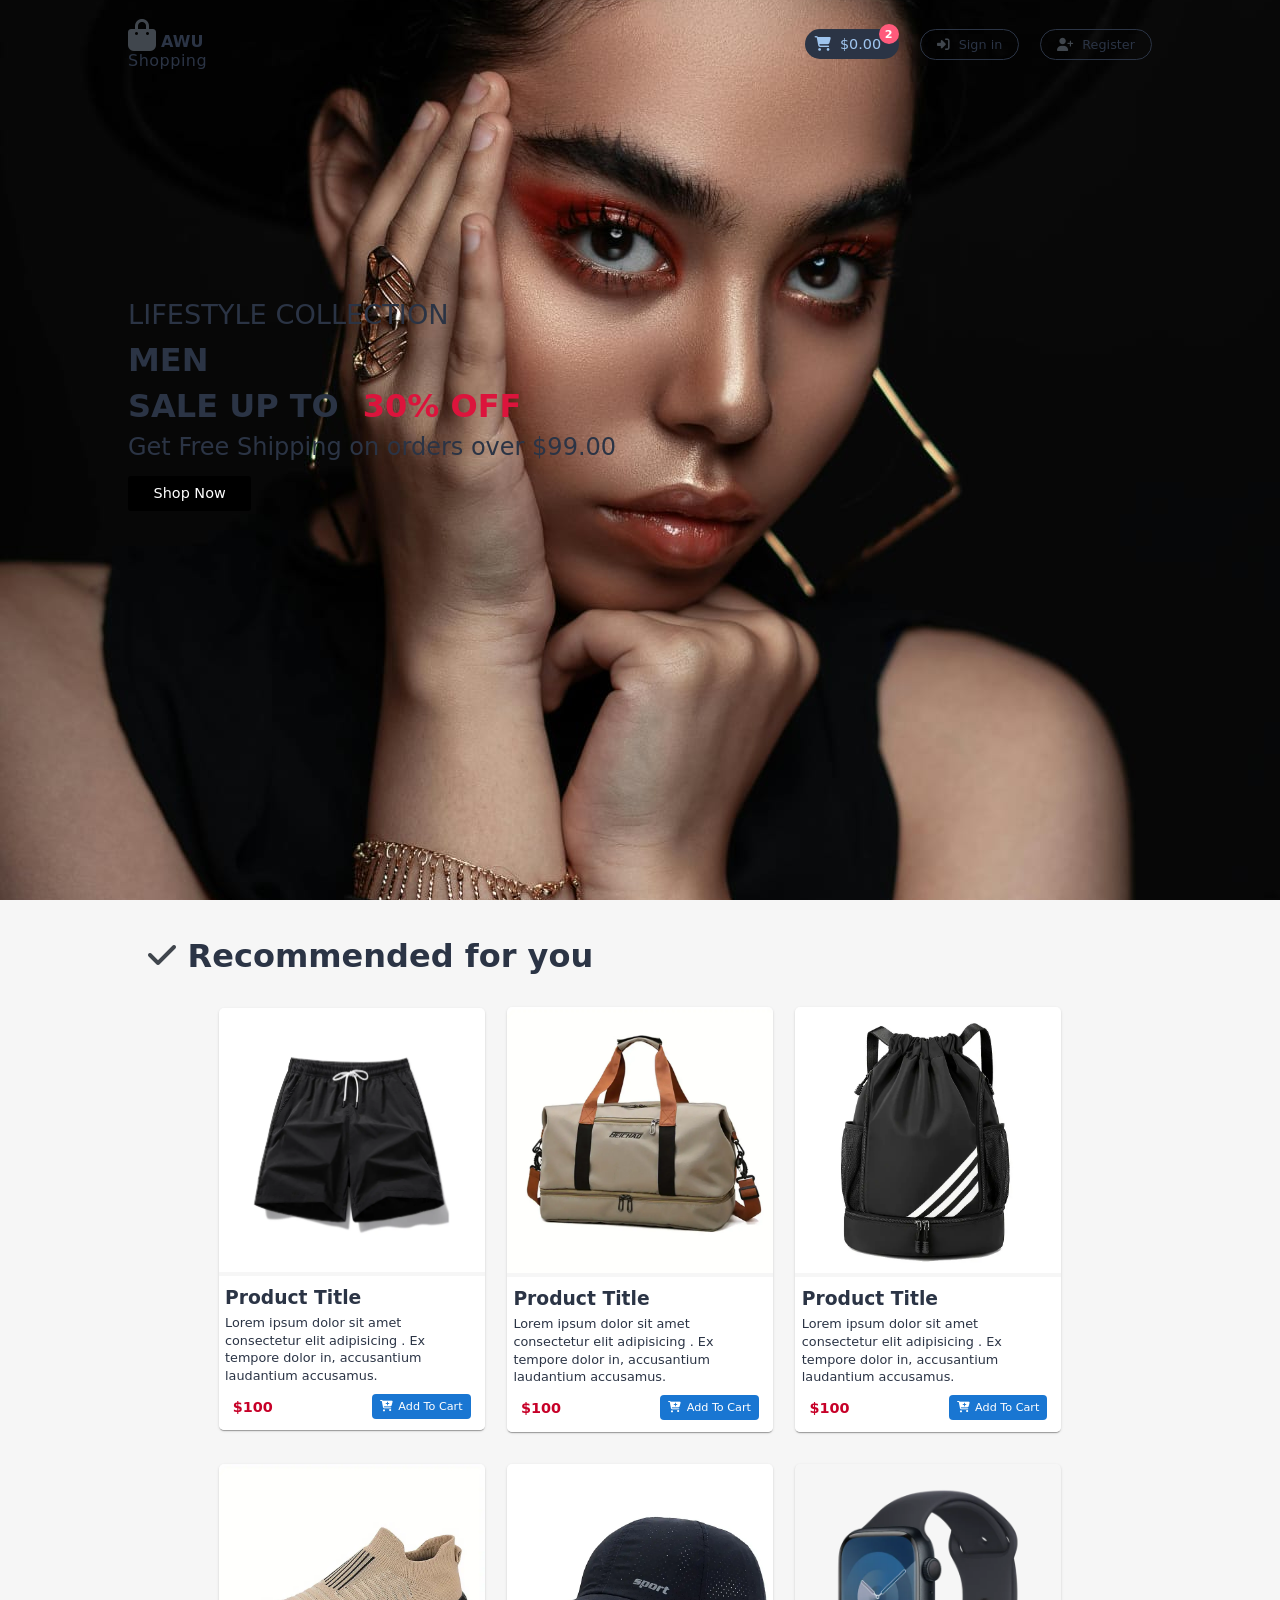
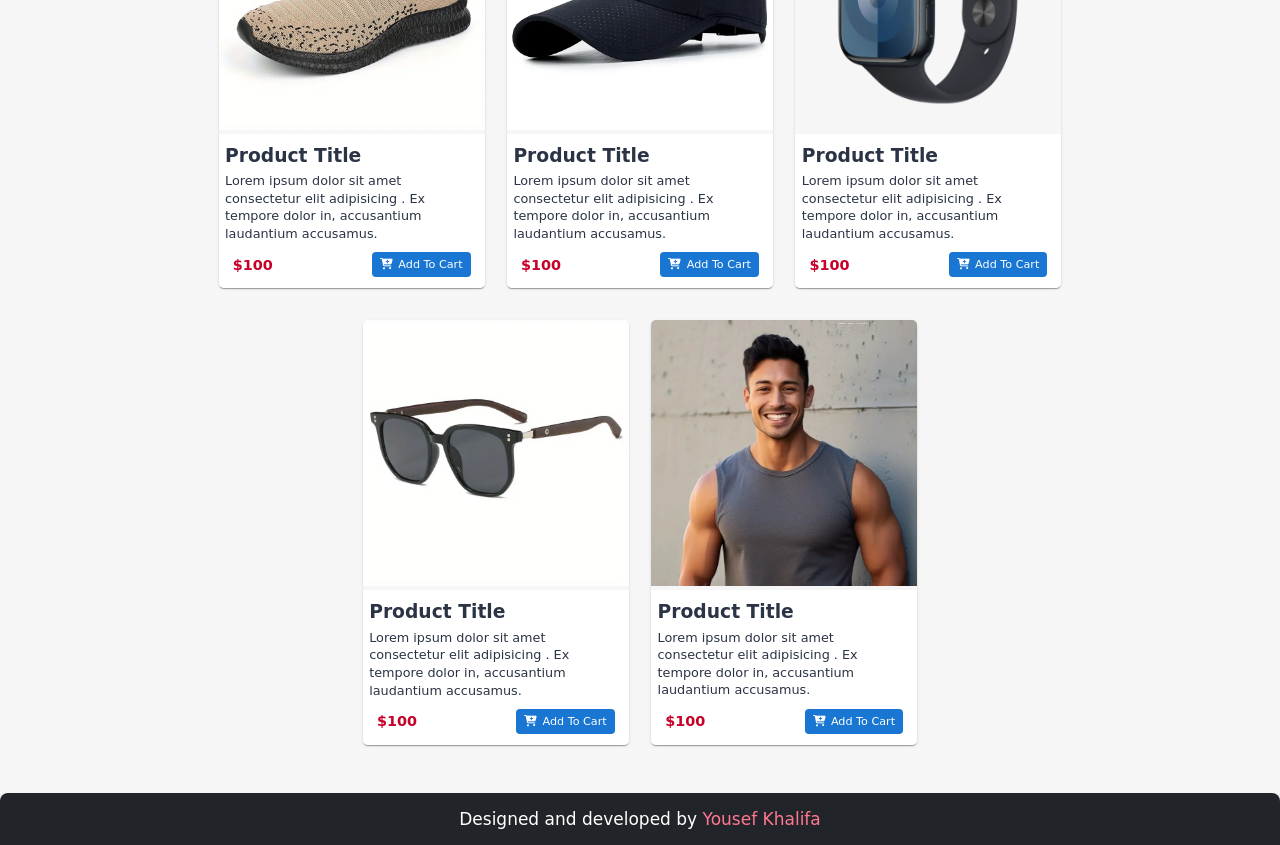
<file: index.html>
<!DOCTYPE html>
<html lang="en">
  <head>
    <meta charset="UTF-8" />
    <meta name="viewport" content="width=device-width, initial-scale=1.0" />
    <title>Home Page</title>
    <link rel="stylesheet" href="./css/global.css" />
    <link rel="stylesheet" href="./css/header.css" />
    <link
      rel="shortcut icon"
      href="./images/bag-shopping-solid.svg"
      type="image/x-icon"
    />
    <link
      rel="stylesheet"
      href="https://cdnjs.cloudflare.com/ajax/libs/font-awesome/6.4.2/css/all.min.css"
      integrity="sha512-z3gLpd7yknf1YoNbCzqRKc4qyor8gaKU1qmn+CShxbuBusANI9QpRohGBreCFkKxLhei6S9CQXFEbbKuqLg0DA=="
      crossorigin="anonymous"
      referrerpolicy="no-referrer"
    />
    <link rel="stylesheet" href="./css/pages/index.css" />
    <link rel="stylesheet" href="./css/footer.css" />
  </head>
  <body>
    <div class="top-img">
      <header id="headerElement" class="flex">
        <div class="logo">
          <i class="fa-solid fa-bag-shopping"></i>
          <span style="font-weight: bold">AWU</span>
          <p style="letter-spacing: 0.5px">Shopping</p>
        </div>

        <div class="links">
          <a style="position: relative" class="cart" href="./pages/cart.html">
            <i class="fa-solid fa-cart-shopping"></i>
            $0.00
            <span class="products-number">2</span>
          </a>
          <a class="sign-in" href="./pages/signin.html">
            <i class="fa-solid fa-right-to-bracket"></i>
            Sign in</a
          >
          <a class="register" href="./pages/register.html">
            <i class="fa-solid fa-user-plus"></i>
            Register</a
          >
        </div>
      </header>

      <section class="content">
        <p class="lifestyle">Lifestyle collection</p>
        <p class="men">MEN</p>
        <p class="sale">SALE UP TO <span>30% OFF</span></p>
        <p class="free-shipping">Get Free Shipping on orders over $99.00</p>
        <button>Shop Now</button>
      </section>
    </div>

    <main class="">
      <h1 class="recommended">
        <i class="fa-solid fa-check"></i>
        Recommended for you
      </h1>

      <section class="products flex">
        <article class="card">
          <a href="/pages/product-details.html">
            <img width="266" src="./images/1.png" alt="" srcset="" />
          </a>

          <div style="width: 266px" class="content">
            <h1 class="title">Product Title</h1>
            <p class="description">
              Lorem ipsum dolor sit amet consectetur elit adipisicing . Ex
              tempore dolor in, accusantium laudantium accusamus.
            </p>

            <div
              class="flex"
              style="justify-content: space-between; padding-bottom: 0.7rem"
            >
              <div class="price">$100</div>

              <button class="add-to-cart flex">
                <i class="fa-solid fa-cart-plus"></i>
                Add To Cart
              </button>
            </div>
          </div>
        </article>

        <article class="card">
          <a href="/pages/product-details.html">
            <img width="266" src="./images/2.webp" alt="" srcset="" />
          </a>

          <div style="width: 266px" class="content">
            <h1 class="title">Product Title</h1>
            <p class="description">
              Lorem ipsum dolor sit amet consectetur elit adipisicing . Ex
              tempore dolor in, accusantium laudantium accusamus.
            </p>

            <div
              class="flex"
              style="justify-content: space-between; padding-bottom: 0.7rem"
            >
              <div class="price">$100</div>

              <button class="add-to-cart flex">
                <i class="fa-solid fa-cart-plus"></i>
                Add To Cart
              </button>
            </div>
          </div>
        </article>

        <article class="card">
          <a href="/pages/product-details.html">
            <img width="266" src="./images/3.webp" alt="" srcset="" />
          </a>

          <div style="width: 266px" class="content">
            <h1 class="title">Product Title</h1>
            <p class="description">
              Lorem ipsum dolor sit amet consectetur elit adipisicing . Ex
              tempore dolor in, accusantium laudantium accusamus.
            </p>

            <div
              class="flex"
              style="justify-content: space-between; padding-bottom: 0.7rem"
            >
              <div class="price">$100</div>

              <button class="add-to-cart flex">
                <i class="fa-solid fa-cart-plus"></i>
                Add To Cart
              </button>
            </div>
          </div>
        </article>

        <article class="card">
          <a href="/pages/product-details.html">
            <img width="266" src="./images/4.webp" alt="" srcset="" />
          </a>

          <div style="width: 266px" class="content">
            <h1 class="title">Product Title</h1>
            <p class="description">
              Lorem ipsum dolor sit amet consectetur elit adipisicing . Ex
              tempore dolor in, accusantium laudantium accusamus.
            </p>

            <div
              class="flex"
              style="justify-content: space-between; padding-bottom: 0.7rem"
            >
              <div class="price">$100</div>

              <button class="add-to-cart flex">
                <i class="fa-solid fa-cart-plus"></i>
                Add To Cart
              </button>
            </div>
          </div>
        </article>

        <article class="card">
          <a href="/pages/product-details.html">
            <img width="266" src="./images/5.webp" alt="" srcset="" />
          </a>

          <div style="width: 266px" class="content">
            <h1 class="title">Product Title</h1>
            <p class="description">
              Lorem ipsum dolor sit amet consectetur elit adipisicing . Ex
              tempore dolor in, accusantium laudantium accusamus.
            </p>

            <div
              class="flex"
              style="justify-content: space-between; padding-bottom: 0.7rem"
            >
              <div class="price">$100</div>

              <button class="add-to-cart flex">
                <i class="fa-solid fa-cart-plus"></i>
                Add To Cart
              </button>
            </div>
          </div>
        </article>

        <article class="card">
          <a href="/pages/product-details.html">
            <img width="266" src="./images/6.webp" alt="" srcset="" />
          </a>

          <div style="width: 266px" class="content">
            <h1 class="title">Product Title</h1>
            <p class="description">
              Lorem ipsum dolor sit amet consectetur elit adipisicing . Ex
              tempore dolor in, accusantium laudantium accusamus.
            </p>

            <div
              class="flex"
              style="justify-content: space-between; padding-bottom: 0.7rem"
            >
              <div class="price">$100</div>

              <button class="add-to-cart flex">
                <i class="fa-solid fa-cart-plus"></i>
                Add To Cart
              </button>
            </div>
          </div>
        </article>

        <article class="card">
          <a href="/pages/product-details.html">
            <img width="266" src="./images/7.webp" alt="" srcset="" />
          </a>

          <div style="width: 266px" class="content">
            <h1 class="title">Product Title</h1>
            <p class="description">
              Lorem ipsum dolor sit amet consectetur elit adipisicing . Ex
              tempore dolor in, accusantium laudantium accusamus.
            </p>

            <div
              class="flex"
              style="justify-content: space-between; padding-bottom: 0.7rem"
            >
              <div class="price">$100</div>

              <button class="add-to-cart flex">
                <i class="fa-solid fa-cart-plus"></i>
                Add To Cart
              </button>
            </div>
          </div>
        </article>

        <article class="card">
          <a href="/pages/product-details.html">
            <img width="266" src="./images/8.png" alt="" srcset="" />
          </a>

          <div style="width: 266px" class="content">
            <h1 class="title">Product Title</h1>
            <p class="description">
              Lorem ipsum dolor sit amet consectetur elit adipisicing . Ex
              tempore dolor in, accusantium laudantium accusamus.
            </p>

            <div
              class="flex"
              style="justify-content: space-between; padding-bottom: 0.7rem"
            >
              <div class="price">$100</div>

              <button class="add-to-cart flex">
                <i class="fa-solid fa-cart-plus"></i>
                Add To Cart
              </button>
            </div>
          </div>
        </article>
      </section>
    </main>

    <footer>
      Designed and developed by
      <span> Yousef khalifa  </span>
      
    </footer>

<script src="./js/main.js"></script>
  </body>
</html>
</file>
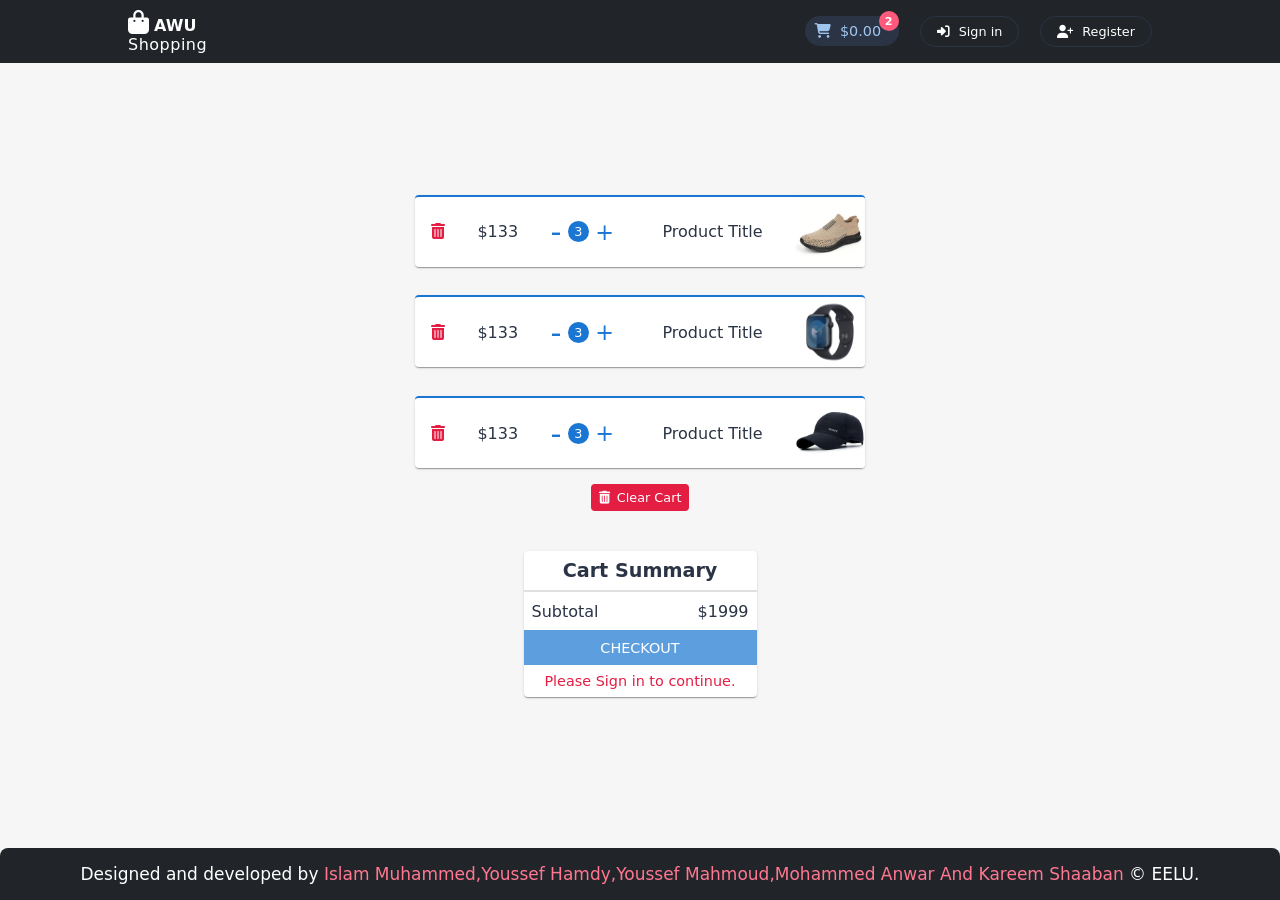
<file: pages/cart.html>
<!DOCTYPE html>
<html lang="en">
  <head>
    <meta charset="UTF-8" />
    <meta name="viewport" content="width=device-width, initial-scale=1.0" />
    <title>Cart</title>
    <link rel="stylesheet" href="../css/global.css" />
    <link rel="stylesheet" href="../css/header.css" />
    <link rel="stylesheet" href="../css/footer.css" />
    <link
      rel="stylesheet"
      href="https://cdnjs.cloudflare.com/ajax/libs/font-awesome/6.4.2/css/all.min.css"
      integrity="sha512-z3gLpd7yknf1YoNbCzqRKc4qyor8gaKU1qmn+CShxbuBusANI9QpRohGBreCFkKxLhei6S9CQXFEbbKuqLg0DA=="
      crossorigin="anonymous"
      referrerpolicy="no-referrer"
    />

    <link
      rel="shortcut icon"
      href="../images/bag-shopping-solid.svg"
      type="image/x-icon"
    />
    <link rel="stylesheet" href="../css/pages/cart.css" />
  </head>
  <body
    style="
      height: 100vh;
      display: grid;
      align-items: center;
      grid-template-rows: auto 1fr auto;
    "
  >
    <header class="flex">
      <a href="/" class="logo">
        <i class="fa-solid fa-bag-shopping"></i>
        <span style="font-weight: bold">AWU</span>
        <p style="letter-spacing: 0.5px">Shopping</p>
      </a>

      <div class="links">
        <a style="position: relative" class="cart" href="">
          <i class="fa-solid fa-cart-shopping"></i>
          $0.00
          <span class="products-number">2</span>
        </a>
        <a class="sign-in" href="./signin.html">
          <i class="fa-solid fa-right-to-bracket"></i>
          Sign in</a
        >
        <a class="register" href="./register.html">
          <i class="fa-solid fa-user-plus"></i>
          Register</a
        >
      </div>
    </header>

    <main style="text-align: center" class="">
      <section class="cart">
        <article class="product flex">
          <button>
            <i class="fa-solid fa-trash-can"> </i>
          </button>

          <p class="price">$133</p>

          <div class="flex" style="margin-right: 1rem">
            <button class="decrease">-</button>
            <div class="quantity flex">3</div>
            <button class="increase">+</button>
          </div>

          <p class="title">Product Title</p>

          <img
            style="border-radius: 0.22rem"
            width="70"
            height="70"
            alt=""
            src="../images/4.webp"
          />
        </article>

        <article class="product flex">
          <button>
            <i class="fa-solid fa-trash-can"> </i>
          </button>

          <p class="price">$133</p>

          <div class="flex" style="margin-right: 1rem">
            <button class="decrease">-</button>
            <div class="quantity flex">3</div>
            <button class="increase">+</button>
          </div>

          <p class="title">Product Title</p>

          <img
            style="border-radius: 0.22rem"
            width="70"
            height="70"
            alt=""
            src="../images/6.webp"
          />
        </article>

        <article class="product flex">
          <button>
            <i class="fa-solid fa-trash-can"> </i>
          </button>

          <p class="price">$133</p>

          <div class="flex" style="margin-right: 1rem">
            <button class="decrease">-</button>
            <div class="quantity flex">3</div>
            <button class="increase">+</button>
          </div>

          <p class="title">Product Title</p>

          <img
            style="border-radius: 0.22rem"
            width="70"
            height="70"
            alt=""
            src="../images/5.webp"
          />
        </article>
      </section>

      <button class="clear">
        <i
          style="color: #fff; margin-right: 0.2rem"
          class="fa-solid fa-trash-can icon"
        >
        </i>
        Clear Cart
      </button>

      <section class="summary">
        <h1>Cart Summary</h1>

        <div class="flex">
          <p class="Subtotal">Subtotal</p>
          <p>$1999</p>
        </div>
        <button disabled class="checkout">CHECKOUT</button>

        <a href="./signin.html"> Please Sign in to continue. </a>
      </section>
    </main>

    <footer class="">
      Designed and developed by
      <span> Islam Muhammed,youssef hamdy,youssef mahmoud,mohammed anwar and kareem shaaban </span>
      © EELU.
    </footer>
  </body>
</html>
</file>
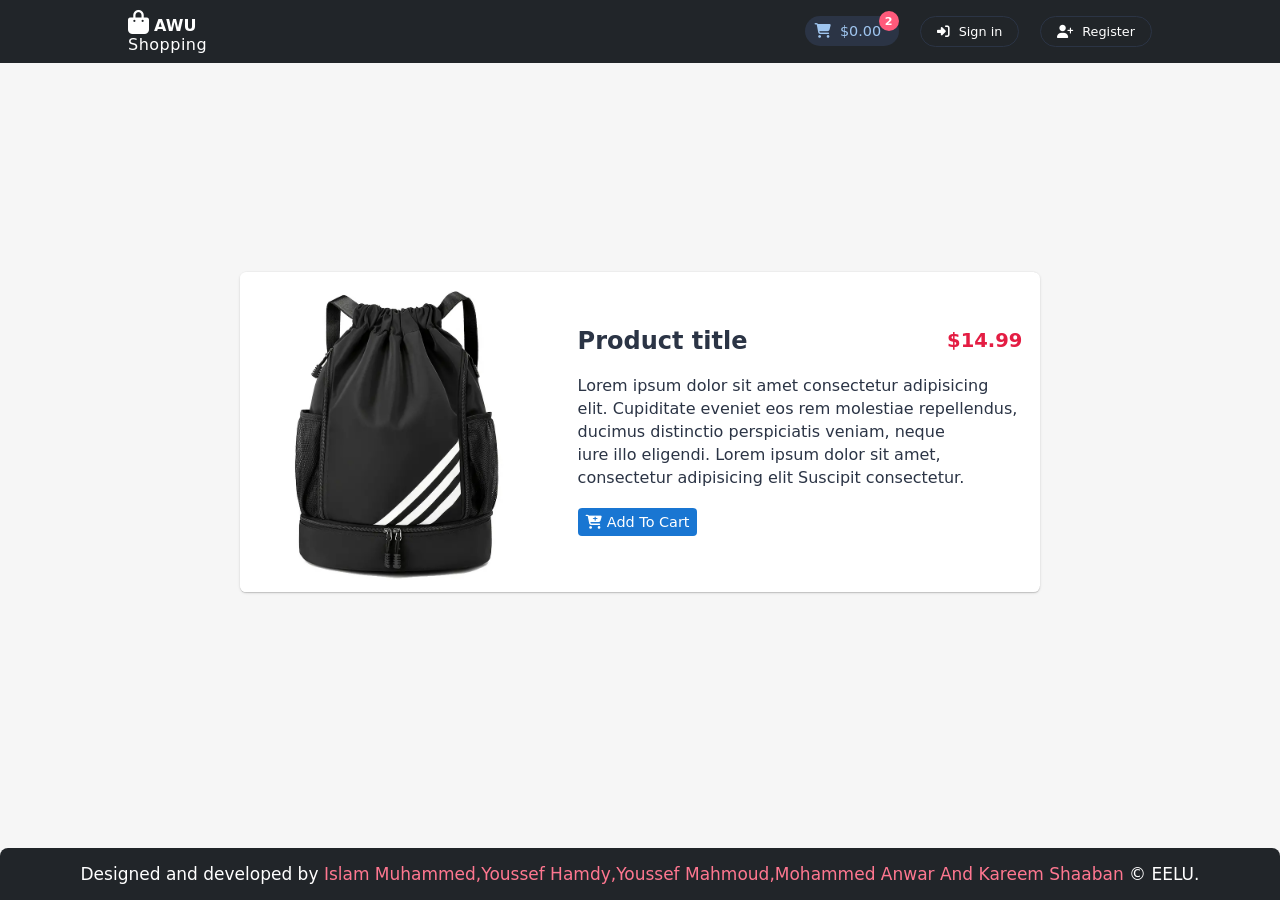
<file: pages/product-details.html>
<!DOCTYPE html>
<html lang="en">
  <head>
    <meta charset="UTF-8" />
    <meta name="viewport" content="width=device-width, initial-scale=1.0" />
    <title>Product details</title>
    <link rel="stylesheet" href="../css/global.css" />
    <link rel="stylesheet" href="../css/header.css" />
    <link rel="stylesheet" href="../css/footer.css" />

    <link
    rel="shortcut icon"
    href="../images/bag-shopping-solid.svg"
    type="image/x-icon"
  />

    <link
      rel="stylesheet"
      href="https://cdnjs.cloudflare.com/ajax/libs/font-awesome/6.4.2/css/all.min.css"
      integrity="sha512-z3gLpd7yknf1YoNbCzqRKc4qyor8gaKU1qmn+CShxbuBusANI9QpRohGBreCFkKxLhei6S9CQXFEbbKuqLg0DA=="
      crossorigin="anonymous"
      referrerpolicy="no-referrer"
    />
    <link rel="stylesheet" href="../css/pages/product-details.css">
  </head>
  <body
    style="
      height: 100vh;
      display: grid;
      align-items: center;
      grid-template-rows: auto 1fr auto;
    "

  >
    <header class="flex ">
      <a href="/" class="logo">
        <i class="fa-solid fa-bag-shopping"></i>
        <span style="font-weight: bold">AWU</span>
        <p style="letter-spacing: 0.5px">Shopping</p>
      </a>

      <div class="links">
        <a style="position: relative" class="cart" href="./cart.html">
          <i class="fa-solid fa-cart-shopping"></i>
          $0.00
          <span class="products-number">2</span>
        </a>
        <a class="sign-in" href="./signin.html">
          <i class="fa-solid fa-right-to-bracket"></i>
          Sign in</a
        >
        <a class="register" href="./register.html">
          <i class="fa-solid fa-user-plus"></i>
          Register</a
        >
      </div>
    </header>

    <main style="text-align: center;" class="flex">
    
      <img alt="" src="../images/3.webp" />

      <div class="product-details">
        <div style="justify-content: space-between" class="flex">
          <h2>Product title</h2>
          <p class="price">$14.99</p>
        </div>

        <p class="description">
          Lorem ipsum dolor sit amet consectetur adipisicing elit. Cupiditate
          eveniet eos rem molestiae repellendus, ducimus distinctio perspiciatis
          veniam, neque iure illo eligendi. Lorem ipsum dolor sit amet,
          consectetur adipisicing elit Suscipit consectetur.
        </p>

        <button class="flex add-to-cart">
          <i class="fa-solid fa-cart-plus"></i>
          Add To Cart
        </button>
      </div>

    </main>

    <footer class="">
      Designed and developed by
      <span> Islam Muhammed,youssef hamdy,youssef mahmoud,mohammed anwar and kareem shaaban  </span>
      © EELU.
    </footer>
  </body>
</html>
</file>
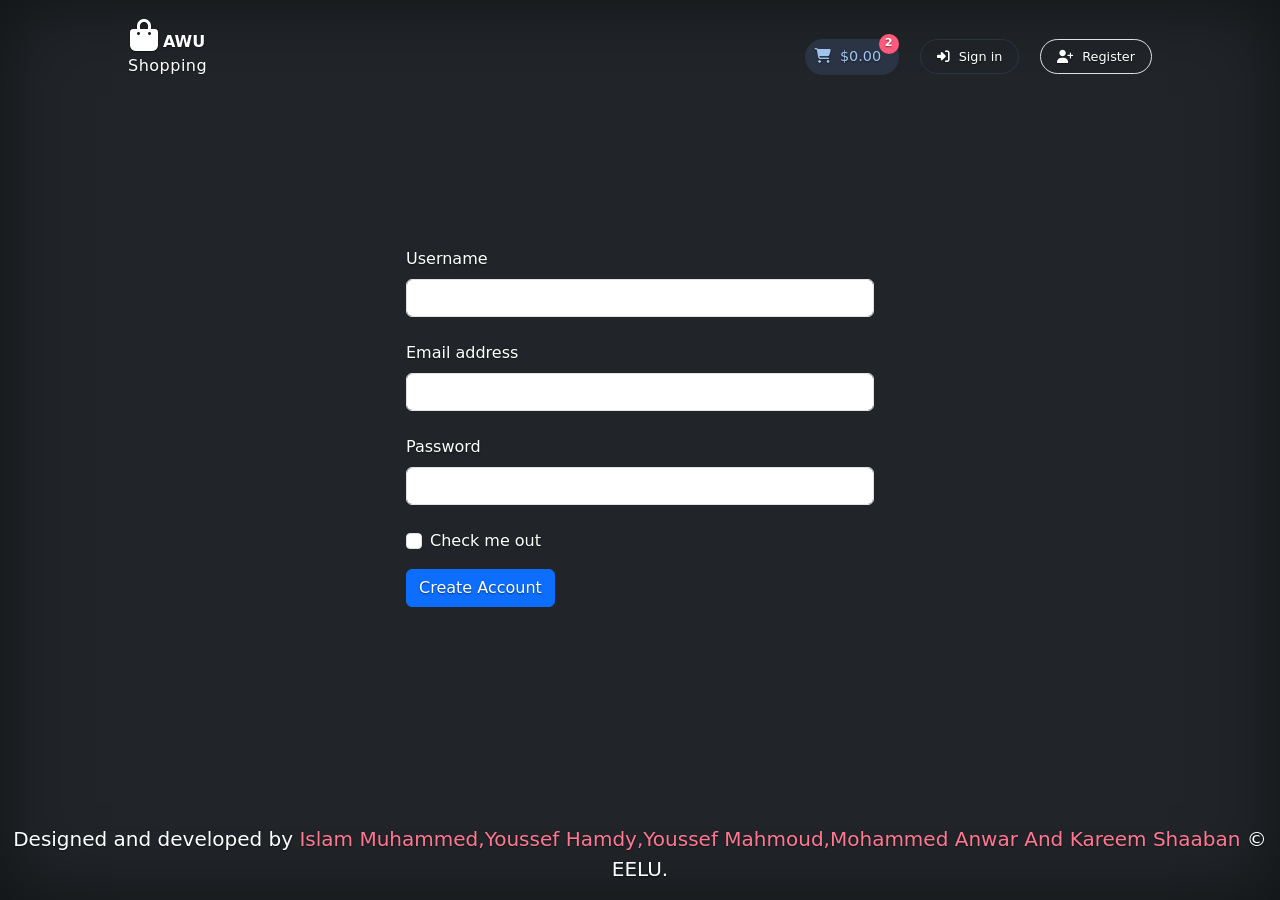
<file: pages/register.html>
<!DOCTYPE html>
<html lang="en">
  <head>
    <meta charset="UTF-8" />
    <meta name="viewport" content="width=device-width, initial-scale=1.0" />
    <title>Register</title>

    <link
      href="../css/bootstrap.min.css"
      rel="stylesheet"
      integrity="sha384-T3c6CoIi6uLrA9TneNEoa7RxnatzjcDSCmG1MXxSR1GAsXEV/Dwwykc2MPK8M2HN"
      crossorigin="anonymous"
    />

    <link
    rel="shortcut icon"
    href="../images/bag-shopping-solid.svg"
    type="image/x-icon"
  />
    <link
      rel="stylesheet"
      href="https://cdnjs.cloudflare.com/ajax/libs/font-awesome/6.4.2/css/all.min.css"
      integrity="sha512-z3gLpd7yknf1YoNbCzqRKc4qyor8gaKU1qmn+CShxbuBusANI9QpRohGBreCFkKxLhei6S9CQXFEbbKuqLg0DA=="
      crossorigin="anonymous"
      referrerpolicy="no-referrer"
    />

    <link rel="stylesheet" href="../css/global.css" />
    <link rel="stylesheet" href="../css/header.css" />
    <link rel="stylesheet" href="../css/footer.css" />
    <style>
      .fa-solid {
        color: white;
      }

      body {
        text-shadow: 0 0.05rem 0.1rem rgba(0, 0, 0, 0.5);
        box-shadow: inset 0 0 5rem rgba(0, 0, 0, 0.5);
      }

      main {
        max-width: 500px;
      }

      footer{
        background-color: transparent;
      }
    </style>
  </head>

  <body
    style="
      height: 100vh;
      display: grid;
      grid-template-rows: auto 1fr auto;
      align-items: center;
    "
    class="text-center text-bg-dark"
  >
    <header class="flex">
      <a href="/" class="logo">
        <i class="fa-solid fa-bag-shopping"></i>
        <span style="font-weight: bold">AWU</span>
        <p style="letter-spacing: 0.5px">Shopping</p>
      </a>

      <div class="links">
        <a style="position: relative" class="cart" href="./cart.html">
          <i class="fa-solid fa-cart-shopping"></i>
          $0.00
          <span class="products-number">2</span>
        </a>
        <a class="sign-in" href="./signin.html">
          <i class="fa-solid fa-right-to-bracket"></i>
          Sign in</a
        >
        <a class="register border" href="#">
          <i class="fa-solid fa-user-plus"></i>
          Register</a
        >
      </div>
    </header>

    <main class="px-3">
      <form style="text-align: left">
        <div class="mb-4">
          <label for="username" class="form-label">Username</label>
          <input
            type="email"
            class="form-control"
            id="username"
            aria-describedby="emailHelp"
          />
        </div>

        <div class="mb-4">
          <label for="exampleInputEmail1" class="form-label"
            >Email address</label
          >
          <input
            type="email"
            class="form-control"
            id="exampleInputEmail1"
            aria-describedby="emailHelp"
          />
        </div>

        <div class="mb-4">
          <label for="exampleInputPassword1" class="form-label">Password</label>
          <input
            type="password"
            class="form-control"
            id="exampleInputPassword1"
          />
        </div>
        <div class="mb-3 form-check">
          <input type="checkbox" class="form-check-input" id="exampleCheck1" />
          <label class="form-check-label" for="exampleCheck1"
            >Check me out</label
          >
        </div>
        <button type="submit" class="btn btn-primary">Create Account</button>
      </form>
    </main>

    <footer class="lead">
      Designed and developed by
      <span> Islam Muhammed,youssef hamdy,youssef mahmoud,mohammed anwar and kareem shaaban </span>
      © EELU.
    </footer>
  </body>
</html>
</file>
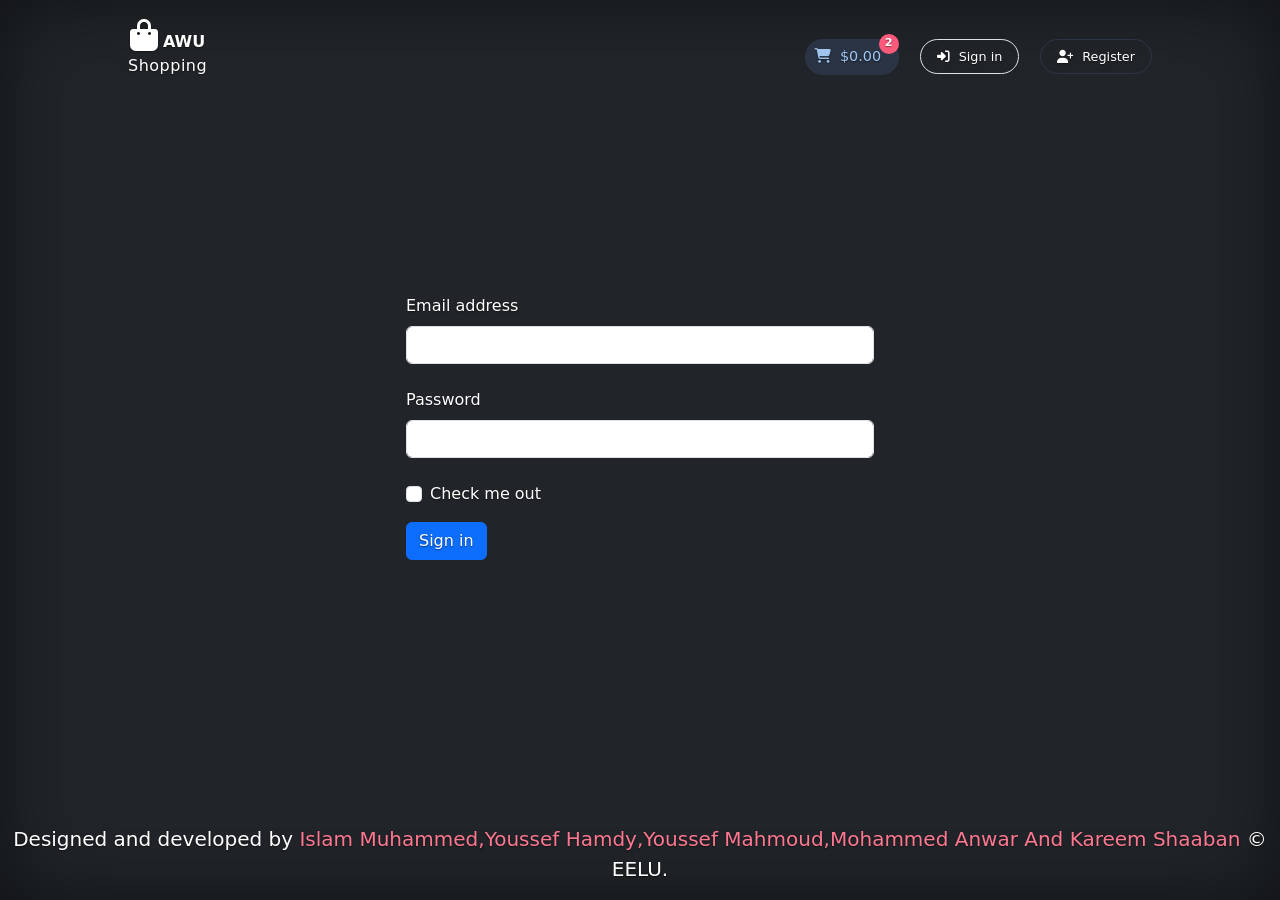
<file: pages/signin.html>
<!DOCTYPE html>
<html lang="en">
  <head>
    <meta charset="UTF-8" />
    <meta name="viewport" content="width=device-width, initial-scale=1.0" />
    <title>Sign in</title>

    <link
      href="../css/bootstrap.min.css"
      rel="stylesheet"
      integrity="sha384-T3c6CoIi6uLrA9TneNEoa7RxnatzjcDSCmG1MXxSR1GAsXEV/Dwwykc2MPK8M2HN"
      crossorigin="anonymous"
    />

    <link
    rel="shortcut icon"
    href="../images/bag-shopping-solid.svg"
    type="image/x-icon"
  />
    <link
      rel="stylesheet"
      href="https://cdnjs.cloudflare.com/ajax/libs/font-awesome/6.4.2/css/all.min.css"
      integrity="sha512-z3gLpd7yknf1YoNbCzqRKc4qyor8gaKU1qmn+CShxbuBusANI9QpRohGBreCFkKxLhei6S9CQXFEbbKuqLg0DA=="
      crossorigin="anonymous"
      referrerpolicy="no-referrer"
    />

    <link rel="stylesheet" href="../css/global.css" />
    <link rel="stylesheet" href="../css/header.css" />
    <link rel="stylesheet" href="../css/footer.css" />
    <style>
      .fa-solid {
        color: white;
      }

      body {
        text-shadow: 0 0.05rem 0.1rem rgba(0, 0, 0, 0.5);
        box-shadow: inset 0 0 5rem rgba(0, 0, 0, 0.5);
      }

      main {
        max-width: 500px;
      }

      footer{
        background-color: transparent;
      }
    </style>
  </head>

  <body
    style="
      height: 100vh;
      display: grid;
      grid-template-rows: auto 1fr auto;
      align-items: center;
    "
    class="text-center text-bg-dark"
  >
    <header class="flex">
      <a href="/" class="logo">
        <i class="fa-solid fa-bag-shopping"></i>
        <span style="font-weight: bold">AWU</span>
        <p style="letter-spacing: 0.5px">Shopping</p>
      </a>

      <div class="links">
        <a style="position: relative" class="cart" href="./cart.html">
          <i class="fa-solid fa-cart-shopping"></i>
          $0.00
          <span class="products-number">2</span>
        </a>
        <a class="sign-in border" href="./signin.html">
          <i class="fa-solid fa-right-to-bracket"></i>
          Sign in</a
        >
        <a class="register " href="./register.html">
          <i class="fa-solid fa-user-plus"></i>
          Register</a
        >
      </div>
    </header>

    <main class="px-3">
      <form style="text-align: left">


        <div class="mb-4">
          <label for="exampleInputEmail1" class="form-label"
            >Email address</label
          >
          <input
            type="email"
            class="form-control"
            id="exampleInputEmail1"
            aria-describedby="emailHelp"
          />
        </div>

        <div class="mb-4">
          <label for="exampleInputPassword1" class="form-label">Password</label>
          <input
            type="password"
            class="form-control"
            id="exampleInputPassword1"
          />
        </div>
        <div class="mb-3 form-check">
          <input type="checkbox" class="form-check-input" id="exampleCheck1" />
          <label class="form-check-label" for="exampleCheck1"
            >Check me out</label
          >
        </div>
        <button type="submit" class="btn btn-primary">Sign in</button>
      </form>
    </main>

    <footer class="lead">
      Designed and developed by
      <span> Islam Muhammed,youssef hamdy,youssef mahmoud,mohammed anwar and kareem shaaban </span>
      © EELU.
    </footer>
  </body>
</html>
</file>
<file: css/global.css>
/* =======================
      Colors
==========================*/

:root {
  --bodyBG: #f6f6f6;
  --bodyFont: #2b3445;
  --blue: #9fc5ef;
  --blue-button: #1976d2;
  --red-button: #e41d43;

  --icons: #40464d;

  --footer-bg: #212529;

  --white: #fff;
}

body {
  background-color: var(--bodyBG);
  color: var(--bodyFont);
}

/* =======================
       My classes
==========================*/

.border {
  border: 4px solid red;
}

.flex {
  display: flex;
  align-items: center;
}

/* =================
    General Style
====================*/

* {
  margin: 0;
  padding: 0;
}

@import url("https://fonts.googleapis.com/css2?family=Roboto:wght@100;300;400;500;700&display=swap");

html {
  font-family: system-ui, -apple-system, "Roboto", sans-serif;
  box-sizing: border-box;
  scroll-behavior: smooth;
}

*,
*:before,
*:after {
  box-sizing: inherit;
}

::-webkit-scrollbar {
  width: 0.88rem;
}

::-webkit-scrollbar-track {
  border: 7px solid #292c3b;
  box-shadow: inset 0 0 2.5px 2px rgba(0, 0, 0, 0.5);
  border-radius: 4px;
  background-color: #d4d4d8;
}

::-webkit-scrollbar-thumb {
  background: #999;
  border-radius: 2px;
}

::-webkit-scrollbar-thumb:hover {
  background: #555;
}

html {
  scrollbar-color: #9e4673 #3d4a59;
}

main {
  width: 80%;
  margin-inline: auto;
}

@media (width < 600px) {
  main {
    width: 100%;
  }
}

/* =======================
       HTML elements
==========================*/
a,
button {
  all: unset;
  display: inline-block;
  transition: 0.2s;
}

button:active,
a:active {
  scale: 0.9;
}

button:hover,
a:hover {
  cursor: pointer;
}

button:disabled{
  opacity: 0.7;
  cursor: not-allowed;
  scale: 1;
}

li {
  list-style: none;
}

/* =======================================
    General Style for this project
==========================================*/
.fa-solid {
  color: var(--icons);
}
</file>
<file: css/header.css>
header.flex {
  justify-content: space-between;
  padding-inline: 10%;
  padding-top: 1.2rem;

  & .links .fa-solid {
    margin-right: 0.3rem;
  }

  & .sign-in {
    margin-inline: 1rem;
  }

  & .sign-in,
  & .register {
    border: 1px solid var(--bodyFont);
    padding: 0.44rem 1rem;
    border-radius: 55px;
    font-size: 0.8rem;
    font-weight: 500;
  }

  & .sign-in:hover,
  & .register:hover,
  & .sign-in:hover .fa-solid,
  & .register:hover .fa-solid {
    background-color: var(--bodyFont);
    color: var(--blue);
  }

  & .cart {
    background-color: var(--bodyFont);
    color: var(--blue);
    font-size: 0.9rem;
    padding: 0.44rem 1.1rem 0.44rem 0.6rem;
    border-radius: 55px;
  }

  & .cart .fa-solid {
    color: var(--blue);
  }

  & .products-number {
    position: absolute;
    right: 0;
    top: -5px;
    font-size: 0.7rem;
    font-weight: bold;

    background-color: rgb(255, 90, 123);
    height: 20px;
    width: 20px;
    color: #fff;

    display: flex;
    align-items: center;
    justify-content: center;

    border-radius: 50%;
  }

  /* ======================
    Left Section (Logo)
==========================*/
  & .fa-bag-shopping {
    font-size: 2rem;
  }
}

@media (width < 600px) {
  header.flex {
    justify-content: center;
    padding-inline: 0;

    .links {
      display: flex;
      flex-wrap: wrap;
      justify-content: center;
      gap: 1rem;
    }

    .logo {
      display: none;
    }
  }
}

/* ==============================
When dcroll down on the home page 
=================================*/
header.scroll-down {
  position: fixed;
  right: 0;
  left: 0;
  padding-bottom: 0.5rem;
  background-color: var(--footer-bg);
  color: #fff;
  z-index: 11;

  & .fa-bag-shopping,
  & .fa-user-plus,
  & .fa-right-to-bracket {
    color: white;
  }

  & .logo {
    font-size: 0.8rem;
  }

  & .logo .fa-bag-shopping {
    font-size: 1.66rem;
  }
}
</file>
<file: css/pages/index.css>
/* =======================
    Background Image
==========================*/
div.top-img {
  position: relative;
  height: 100vh;
  background-image: url(../../images/BG.jpg);
  background-position: center;
  background-repeat: no-repeat;
  background-size: cover;
  background-attachment: fixed;
}

@media (width < 1000px) {
  div.top-img {
    background-position: left;
  }
}


/* =======================
    Text on Image
==========================*/

section.content {
  font-size: 2rem;
  position: absolute;

  top: 45%;
  transform: translateY(-50%);

  margin-left: 10%;

  & .lifestyle {
    text-transform: uppercase;
    font-size: 1.7rem;
  }

  & .men {
    margin-top: 0.7rem;
    font-weight: bold;
  }

  & .sale {
    margin-block: 0.5rem;
    font-weight: bold;
  }
  & .sale span {
    color: crimson;
    margin-left: 0.8rem;
  }

  & .free-shipping {
    font-size: 1.5rem;
  }

  & button {
    background-color: black;
    color: white;
    margin-top: 0.9rem;
    font-size: 0.9rem;
    border-radius: 3px;
    padding: 0.6rem 1.6rem;
  }
}




/* ===============================
    Main contents (products)
==================================*/
main h1.recommended {
  margin: 2.3rem 0 2rem 2%;
}

@media (width < 600px) {
  main h1.recommended {
    margin: 2.3rem 0 2rem 0;
    font-size: 1.4rem;
  }
}

main section.products.flex{
  flex-wrap: wrap;
  justify-content: center;
  gap: 2rem 1.4rem;



  & article.card{
    border-radius: 5px;
    box-shadow: rgba(0, 0, 0, 0.2) 0px 2px 1px -1px, rgba(0, 0, 0, 0.14) 0px 1px 1px 0px, rgba(0, 0, 0, 0.12) 0px 1px 3px 0px;
  transition: 0.2s;
  }


  & article.card:hover{
    scale: 1.01;
  }

  & img {
    border-radius: 5px 5px 0 0;
  }

  & .card .content {
    background-color: #fff;
    border-radius: 0 0 5px 5px;
  }

  & .card .content .title {
    padding-top: 0.7rem;
    padding-inline: 0.4rem;
    text-transform: capitalize;
  }

  & .card .content .description {
    padding-inline: 0.4rem;
    font-size: 0.8rem;
    margin-top: 0.4rem;
    margin-bottom: 0.6rem;
    line-height: 1.1rem;
  }

  & .card .content .price {
    margin-left: 0.88rem;
    font-size: 0.9rem;
    color: rgb(199, 0, 40);
    font-weight: bold;
  }

  & .add-to-cart {
    margin-right: 0.88rem;
    background-color: var(--blue-button);
    color: #fff;
    border-radius: 4px;
    padding: 6px 8px;
    font-size: 0.7rem;
    gap: 0.33rem;
  }

  & .fa-solid {
    color: white;
  }

}
</file>
<file: css/footer.css>
footer{
  text-align: center;
  background-color: var(--footer-bg);
  border-top-left-radius: 8px;
  border-top-right-radius: 8px;

  padding-block: 1rem;
  margin-top: 3rem;
  color: white;
  font-size: 17px;

  & span {
    color: #ff7790;
    text-transform: capitalize;
  }
}
</file>
<file: css/pages/cart.css>
header.flex {
  background-color: var(--footer-bg);
  color: var(--white);
  padding-block: 0.6rem;

  & .fa-solid {
    color: var(--white);
  }

  & .logo .fa-solid {
    font-size: 1.5rem;
  }

  & .sign-in:hover,
  & .register:hover {
    border: 1px solid rgb(152, 154, 189);
    padding: 0.5rem 1.1rem;
  }

  & .cart:hover {
    border: 1px solid rgb(152, 154, 189);
    padding: 0.5rem 1.1rem 0.5rem 0.7rem;
  }

  & .logo:hover {
    scale: 0.95;
  }
}

section.cart article.flex {
  background-color: var(--white);
  border-top: 2px solid var(--blue-button);
  margin-top: 1.8rem;

  justify-content: space-between;
  max-width: 450px;
  margin-inline: auto;
  border-radius: 4px;
  font-weight: 500;

  box-shadow: rgba(0, 0, 0, 0.2) 0px 2px 1px -1px,
    rgba(0, 0, 0, 0.14) 0px 1px 1px 0px, rgba(0, 0, 0, 0.12) 0px 1px 3px 0px;

  & .fa-trash-can {
    color: var(--red-button);
    margin-left: 1rem;
  }

  & button.decrease {
    color: var(--blue-button);
    font-size: 1.9rem;
  }

  & .quantity {
    background-color: var(--blue-button);
    color: var(--white);
    font-size: 0.8rem;
    height: 21px;
    width: 21px;
    border-radius: 50%;
    justify-content: center;
    margin-inline: 0.4rem;
  }

  & button.increase {
    color: var(--blue-button);
    font-size: 1.4rem;
  }
}

button.clear {
  background-color: var(--red-button);
  color: var(--white);

  margin-top: 1rem;
  border-radius: 4px;
  padding: 6px 8px;
  font-size: 0.8rem;
}

section.summary {
  background-color: var(--white);
  box-shadow: rgba(0, 0, 0, 0.2) 0px 2px 1px -1px,
    rgba(0, 0, 0, 0.14) 0px 1px 1px 0px, rgba(0, 0, 0, 0.12) 0px 1px 3px 0px;

  width: 233px;
  margin-inline: auto;
  margin-top: 2.5rem;
  border-radius: 4px;

  & h1 {
    font-size: 1.2rem;
    padding-block: 0.5rem;
    border-bottom: 2px solid rgba(0, 0, 0, 0.12);
  }

  & div.flex {
    padding-inline: 0.5rem;
    margin-block: 0.6rem;
    justify-content: space-between;
  }

  & button.checkout {
    width: 100%;
    background-color: var(--blue-button);
    color: var(--white);
    padding-block: 0.6rem;
    font-size: 0.9rem;
    font-weight: 500;
  }

  & a {
    padding-block: 0.5rem;
    color: var(--red-button);
    font-size: 0.9rem;
  }
}
</file>
<file: css/pages/product-details.css>
header.flex {
  background-color: var(--footer-bg);
  color: var(--white);
  padding-block: 0.6rem;

  & .fa-solid {
    color: var(--white);
  }

  & .logo .fa-solid {
    font-size: 1.5rem;
  }

  & .sign-in:hover,
  & .register:hover {
    border: 1px solid rgb(152, 154, 189);
    padding: 0.5rem 1.1rem;
  }

  & .cart:hover {
    border: 1px solid rgb(152, 154, 189);
    padding: 0.5rem 1.1rem 0.5rem 0.7rem;
  }

  & .logo:hover {
    scale: 0.95;
  }
}

main.flex {
  max-width: 800px;
  box-shadow: rgba(0, 0, 0, 0.2) 0px -1px 1px -1px,
    rgba(0, 0, 0, 0.14) 0px 1px 1px 0px, rgba(0, 0, 0, 0.12) 0px 1px 3px 0px;
  border-radius: 0.4rem;
  background-color: var(--white);

  & img {
    width: 40%;
    border-radius: 0.4rem;
  }

  & .price {
    font-size: 1.22rem;
    font-weight: bold;
    color: var(--red-button);
  }

  & .product-details {
    margin-inline: 1.1rem;
  }

  & .description {
    text-align: left;
    margin-block: 1.2rem;
    line-height: 1.44rem;
    text-wrap: balance;
  }

  & .add-to-cart {
    background-color: var(--blue-button);
    color: var(--white);
    border-radius: 4px;
    padding: 6px 8px;
    font-size: 0.9rem;
    gap: 0.33rem;
  }

  & .fa-cart-plus {
    color: var(--white);
  }
}

@media (width < 800px) {
  main.flex {
    flex-wrap: wrap;

    & img {
      margin-inline: auto;
      width: 260px;
    }

    .product-details {
      margin-top: 2.5rem;
      margin-bottom: 1.3rem;
    }
  }
}
</file>
